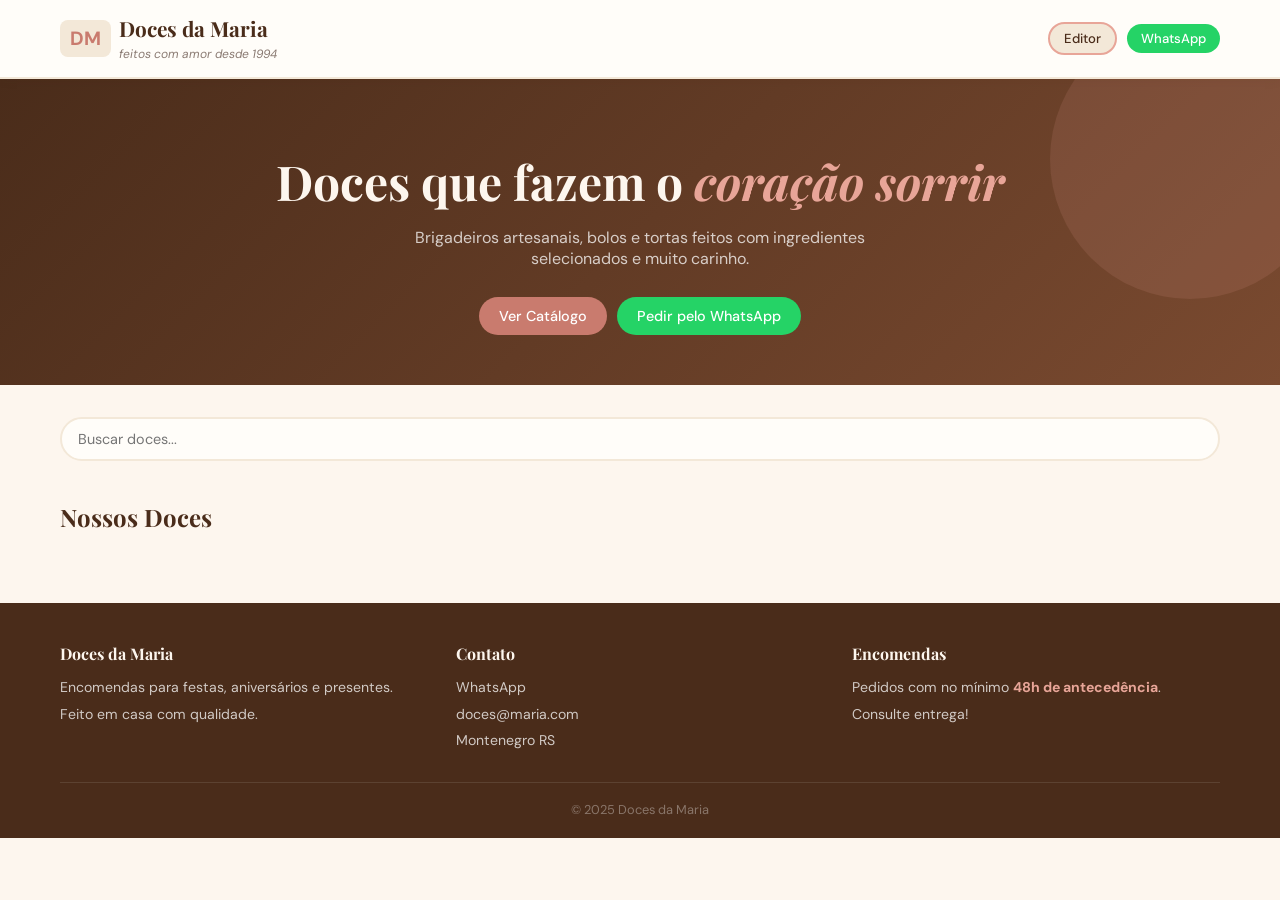
<file: doces-da-maria/index.html>
<!DOCTYPE html>
<html lang="pt-BR">

<head>
  <meta charset="UTF-8">
  <meta name="viewport" content="width=device-width, initial-scale=1.0">
  <title>Doces da Maria</title>
  <link rel="stylesheet" href="css/style.css">
</head>

<body>

  <header class="header">
    <div class="container">
      <div class="logo">
        <div class="logo-icone">DM</div>
        <div class="logo-nome">
          <h1>Doces da Maria</h1>
          <span>feitos com amor desde 1994</span>
        </div>
      </div>
      <div class="header-btns">
        <a href="adm/admin.html" class="btn btn-sec btn-sm">Editor</a>
        <a href="https://wa.me/5551993705432" target="_blank" rel="noopener noreferrer"
          class="btn btn-wpp btn-sm">WhatsApp</a>
      </div>
    </div>
  </header>

  <section class="hero">
    <div class="container">
      <h2>Doces que fazem o <em>coração sorrir</em></h2>
      <p>Brigadeiros artesanais, bolos e tortas feitos com ingredientes selecionados e muito carinho.</p>
      <div class="hero-btns">
        <a href="#catalogo" class="btn btn-primary">Ver Catálogo</a>
        <a href="https://wa.me/5551993705432?text=Oi%20Dona%20Maria!%20Quero%20fazer%20um%20pedido" target="_blank"
          rel="noopener noreferrer" class="btn btn-wpp">Pedir pelo WhatsApp</a>
      </div>
    </div>
  </section>

  <section class="busca-area">
    <div class="container">
      <div class="busca-wrap">
        <div class="campo-busca">
          <input type="text" id="busca" placeholder="Buscar doces...">
        </div>
      </div>
      <div class="filtros" id="filtros"></div>
    </div>
  </section>

  <section class="catalogo" id="catalogo">
    <div class="container">
      <h2 class="secao-h2">Nossos Doces</h2>
      <div class="grid" id="grid"></div>
    </div>
  </section>

  <footer class="footer">
    <div class="container">
      <div class="footer-cols">
        <div class="footer-col">
          <h4>Doces da Maria</h4>
          <p>Encomendas para festas, aniversários e presentes. Feito em casa com qualidade.</p>
        </div>
        <div class="footer-col">
          <h4>Contato</h4>
          <a href="https://wa.me/5551993705432" target="_blank" rel="noopener noreferrer">WhatsApp</a><br>
          <a href="mailto:doces@maria.com">doces@maria.com</a><br>
          <p>Montenegro RS</p>
        </div>
        <div class="footer-col">
          <h4>Encomendas</h4>
          <p>Pedidos com no mínimo <strong style="color:var(--rosa)">48h de antecedência</strong>. Consulte entrega!</p>
        </div>
      </div>
      <div class="footer-bottom">
        <p>© 2025 Doces da Maria</p>
      </div>
    </div>
  </footer>

  <script src="js/models/DoceModel.js"></script>
  <script src="js/services/StorageService.js"></script>
  <script src="js/controllers/DoceController.js"></script>
  <script src="js/controllers/CatalogoController.js"></script>
</body>

</html>
</file>
<file: doces-da-maria/css/style.css>
@import url('https://fonts.googleapis.com/css2?family=Playfair+Display:ital,wght@0,600;1,400&family=DM+Sans:wght@300;400;500&display=swap');

:root {
  --rosa: #E8A598;
  --rosa2: #C97B6E;
  --creme: #FDF6EE;
  --creme2: #F3E8D8;
  --marrom: #4A2C1A;
  --marrom2: #7A4A30;
  --caramelo: #C8882A;
  --cinza: #8A7A72;
  --branco: #FFFDF9;
  --verde-wpp: #25D366;
}

* {
  box-sizing: border-box;
  margin: 0;
  padding: 0;
}

body {
  font-family: 'DM Sans', sans-serif;
  background: var(--creme);
  color: var(--marrom);
}

a { text-decoration: none; color: inherit; }
img { max-width: 100%; }

.container {
  max-width: 1200px;
  margin: 0 auto;
  padding: 0 20px;
}

.btn {
  display: inline-flex;
  align-items: center;
  gap: 6px;
  padding: 10px 20px;
  border: none;
  border-radius: 30px;
  font-size: 0.9rem;
  font-family: 'DM Sans', sans-serif;
  cursor: pointer;
  transition: all 0.25s;
  font-weight: 500;
}

.btn-primary { background: var(--rosa2); color: #fff; }
.btn-primary:hover { background: var(--marrom); transform: translateY(-1px); }

.btn-sec {
  background: var(--creme2);
  color: var(--marrom);
  border: 2px solid var(--rosa);
}
.btn-sec:hover { background: var(--rosa); }

.btn-wpp { background: var(--verde-wpp); color: #fff; }
.btn-wpp:hover { background: #1fba5a; box-shadow: 0 4px 14px rgba(37,211,102,.35); }

.btn-sm { padding: 6px 14px; font-size: 0.82rem; }

.btn-ed { background: var(--creme2); color: var(--marrom2); border: none; border-radius: 8px; padding: 6px 10px; cursor: pointer; }
.btn-ed:hover { background: var(--rosa); color: #fff; }

.btn-rm { background: #fdecea; color: #c0392b; border: none; border-radius: 8px; padding: 6px 10px; cursor: pointer; }
.btn-rm:hover { background: #c0392b; color: #fff; }

.tag {
  background: var(--creme2);
  color: var(--marrom2);
  padding: 3px 10px;
  border-radius: 20px;
  font-size: 0.78rem;
  text-transform: capitalize;
}

.header {
  background: var(--branco);
  border-bottom: 2px solid var(--creme2);
  position: sticky;
  top: 0;
  z-index: 50;
  box-shadow: 0 2px 10px rgba(74,44,26,.06);
}

.header .container {
  display: flex;
  align-items: center;
  justify-content: space-between;
  padding-top: 14px;
  padding-bottom: 14px;
  gap: 12px;
}

.logo { display: flex; align-items: center; gap: 8px; }
.logo-icone { 
  font-size: 1.2rem; 
  font-weight: 700; 
  color: var(--rosa2);
  background: var(--creme2);
  padding: 6px 10px;
  border-radius: 8px;
}
.logo-nome h1 { font-family: 'Playfair Display', serif; font-size: 1.3rem; }
.logo-nome span { font-size: 0.75rem; color: var(--cinza); font-style: italic; }

.header-btns { display: flex; gap: 10px; align-items: center; }

.hero {
  background: linear-gradient(135deg, var(--marrom), var(--marrom2));
  color: #fff;
  padding: 70px 0 50px;
  text-align: center;
  position: relative;
  overflow: hidden;
}

.hero::before {
  content: '';
  position: absolute;
  width: 280px; height: 280px;
  border-radius: 50%;
  background: rgba(232,165,152,.12);
  top: -60px; right: -50px;
}

.hero h2 {
  font-family: 'Playfair Display', serif;
  font-size: clamp(1.8rem, 4.5vw, 3rem);
  margin-bottom: 14px;
  color: var(--creme);
}

.hero h2 em { color: var(--rosa); }

.hero p {
  color: rgba(255,255,255,.75);
  font-size: 1rem;
  max-width: 460px;
  margin: 0 auto 28px;
}

.hero-btns {
  display: flex;
  gap: 10px;
  justify-content: center;
  flex-wrap: wrap;
}

.busca-area {
  padding: 32px 0 12px;
}

.busca-wrap {
  display: flex;
  gap: 10px;
  margin-bottom: 16px;
  flex-wrap: wrap;
}

.campo-busca {
  flex: 1;
  min-width: 200px;
}

.campo-busca input {
  width: 100%;
  padding: 11px 16px;
  border: 2px solid var(--creme2);
  border-radius: 30px;
  background: var(--branco);
  font-family: 'DM Sans', sans-serif;
  font-size: 0.9rem;
  color: var(--marrom);
}

.campo-busca input:focus {
  outline: none;
  border-color: var(--rosa2);
}

.filtros { display: flex; gap: 6px; flex-wrap: wrap; }

.filtro {
  padding: 7px 16px;
  border: 2px solid var(--creme2);
  border-radius: 30px;
  background: var(--branco);
  color: var(--cinza);
  font-family: 'DM Sans', sans-serif;
  font-size: 0.85rem;
  cursor: pointer;
  transition: all 0.2s;
  text-transform: capitalize;
}

.filtro:hover, .filtro.ativo {
  background: var(--rosa2);
  border-color: var(--rosa2);
  color: #fff;
}

.catalogo { padding: 12px 0 50px; }

.secao-h2 {
  font-family: 'Playfair Display', serif;
  font-size: 1.5rem;
  margin-bottom: 20px;
}

.grid {
  display: grid;
  grid-template-columns: repeat(auto-fill, minmax(250px, 1fr));
  gap: 22px;
}

.vazio {
  text-align: center;
  color: var(--cinza);
  padding: 50px 0;
  grid-column: 1/-1;
  font-size: 1.05rem;
}

.card {
  background: var(--branco);
  border-radius: 14px;
  overflow: hidden;
  box-shadow: 0 3px 18px rgba(74,44,26,.09);
  transition: transform 0.25s, box-shadow 0.25s;
  animation: sobe 0.35s ease both;
}

.card:hover {
  transform: translateY(-5px);
  box-shadow: 0 10px 32px rgba(74,44,26,.16);
}

@keyframes sobe {
  from { opacity: 0; transform: translateY(16px); }
  to   { opacity: 1; transform: none; }
}

.card-img {
  height: 195px;
  overflow: hidden;
  position: relative;
}

.card-img img {
  width: 100%; height: 100%;
  object-fit: cover;
  transition: transform 0.4s;
}

.card:hover .card-img img { transform: scale(1.07); }

.badge {
  position: absolute;
  top: 10px; left: 10px;
  background: var(--caramelo);
  color: #fff;
  font-size: 0.7rem;
  font-weight: 700;
  padding: 3px 9px;
  border-radius: 20px;
}

.card-info { padding: 16px; }

.card-top {
  display: flex;
  justify-content: space-between;
  align-items: flex-start;
  gap: 6px;
  margin-bottom: 7px;
}

.card-top h3 {
  font-family: 'Playfair Display', serif;
  font-size: 1rem;
}

.preco { color: var(--rosa2); font-weight: 700; white-space: nowrap; }

.card-info p {
  font-size: 0.85rem;
  color: var(--cinza);
  margin-bottom: 12px;
  display: -webkit-box;
  -webkit-line-clamp: 2;
  -webkit-box-orient: vertical;
  overflow: hidden;
}

.card-bottom {
  display: flex;
  justify-content: space-between;
  align-items: center;
  flex-wrap: wrap;
  gap: 6px;
}

.footer {
  background: var(--marrom);
  color: rgba(255,255,255,.75);
  padding: 40px 0 20px;
}

.footer-cols {
  display: grid;
  grid-template-columns: repeat(auto-fit, minmax(180px, 1fr));
  gap: 28px;
  margin-bottom: 28px;
}

.footer-col h4 {
  font-family: 'Playfair Display', serif;
  color: var(--creme);
  margin-bottom: 10px;
}

.footer-col p, .footer-col a { font-size: 0.88rem; line-height: 1.9; }
.footer-col a:hover { color: var(--rosa); }

.footer-bottom {
  border-top: 1px solid rgba(255,255,255,.1);
  padding-top: 18px;
  text-align: center;
  font-size: 0.8rem;
  color: rgba(255,255,255,.35);
}

.admin-header {
  background: var(--marrom);
  color: var(--branco);
  padding: 14px 0;
}

.admin-header .container {
  display: flex;
  justify-content: space-between;
  align-items: center;
  gap: 12px;
  flex-wrap: wrap;
}

.admin-logo { display: flex; align-items: center; gap: 8px; }
.admin-logo .logo-icone { 
  font-size: 1.2rem; 
  font-weight: 700; 
  color: var(--branco);
  background: var(--rosa2);
  padding: 6px 10px;
  border-radius: 8px;
}
.admin-logo h1 { font-size: 1.1rem; color: var(--creme); font-family: 'Playfair Display', serif; }

.stats {
  background: var(--marrom2);
  color: #fff;
  display: flex;
  gap: 20px;
  padding: 12px 20px;
  font-size: 0.88rem;
  flex-wrap: wrap;
}

.stats strong { color: var(--rosa); margin-left: 4px; font-size: 1rem; }

.admin-wrap {
  display: grid;
  grid-template-columns: 1fr 1.6fr;
  gap: 28px;
  max-width: 1200px;
  margin: 0 auto;
  padding: 28px 20px;
  align-items: start;
}

.form-card {
  background: var(--branco);
  border-radius: 14px;
  padding: 24px;
  box-shadow: 0 3px 18px rgba(74,44,26,.09);
  position: sticky;
  top: 16px;
}

.form-card h2 {
  font-family: 'Playfair Display', serif;
  font-size: 1.25rem;
  margin-bottom: 20px;
  padding-bottom: 14px;
  border-bottom: 2px solid var(--creme2);
}

.form-grupo { margin-bottom: 14px; }

.form-grupo label {
  display: block;
  font-size: 0.85rem;
  font-weight: 500;
  margin-bottom: 5px;
}

.form-grupo input,
.form-grupo select,
.form-grupo textarea {
  width: 100%;
  padding: 9px 12px;
  border: 2px solid var(--creme2);
  border-radius: 9px;
  font-family: 'DM Sans', sans-serif;
  font-size: 0.9rem;
  color: var(--marrom);
  background: var(--creme);
}

.form-grupo input:focus,
.form-grupo select:focus,
.form-grupo textarea:focus {
  outline: none;
  border-color: var(--rosa2);
  background: var(--branco);
}

.form-grupo textarea { resize: vertical; min-height: 75px; }

.check-grupo {
  display: flex;
  align-items: center;
  gap: 8px;
  margin-bottom: 16px;
}

.check-grupo input { width: auto; accent-color: var(--rosa2); }

.form-btns { display: flex; gap: 8px; flex-wrap: wrap; }

.msg-erro {
  background: #fdecea;
  border: 1px solid #f5c6c6;
  border-radius: 8px;
  padding: 9px 12px;
  color: #c0392b;
  font-size: 0.85rem;
  margin-bottom: 14px;
  display: none;
}

.msg-ok {
  background: #e9f7ef;
  border: 1px solid #a9dfbf;
  border-radius: 8px;
  padding: 9px 12px;
  color: #27ae60;
  font-size: 0.85rem;
  margin-bottom: 14px;
  display: none;
}

.lista-card {
  background: var(--branco);
  border-radius: 14px;
  padding: 24px;
  box-shadow: 0 3px 18px rgba(74,44,26,.09);
}

.lista-topo {
  display: flex;
  justify-content: space-between;
  align-items: center;
  margin-bottom: 18px;
  gap: 10px;
  flex-wrap: wrap;
}

.lista-topo h2 { font-family: 'Playfair Display', serif; font-size: 1.25rem; }

.filtro-lista {
  padding: 8px 14px;
  border: 2px solid var(--creme2);
  border-radius: 20px;
  font-family: 'DM Sans', sans-serif;
  font-size: 0.87rem;
  background: var(--creme);
  color: var(--marrom);
  width: 160px;
}

.filtro-lista:focus { outline: none; border-color: var(--rosa2); }

.item-lista {
  display: flex;
  align-items: center;
  gap: 12px;
  padding: 12px 0;
  border-bottom: 1px solid var(--creme2);
}

.item-lista:last-child { border-bottom: none; }

.img-mini {
  width: 52px; height: 52px;
  border-radius: 9px;
  object-fit: cover;
  flex-shrink: 0;
  background: var(--creme2);
}

.item-info { flex: 1; min-width: 0; }
.item-info strong { display: block; font-size: 0.95rem; white-space: nowrap; overflow: hidden; text-overflow: ellipsis; }
.item-info small { color: var(--cinza); font-size: 0.8rem; }

.item-acoes { display: flex; gap: 5px; }

.modal-bg {
  position: fixed;
  inset: 0;
  background: rgba(74,44,26,.5);
  z-index: 100;
  display: flex;
  align-items: center;
  justify-content: center;
  padding: 20px;
  opacity: 0;
  pointer-events: none;
  transition: opacity 0.2s;
}

.modal-bg.aberto {
  opacity: 1;
  pointer-events: all;
}

.modal-box {
  background: var(--branco);
  border-radius: 14px;
  padding: 28px;
  max-width: 380px;
  width: 100%;
  text-align: center;
  transform: scale(0.93);
  transition: transform 0.2s;
  box-shadow: 0 12px 40px rgba(74,44,26,.2);
}

.modal-bg.aberto .modal-box { transform: scale(1); }

.modal-box h3 { font-family: 'Playfair Display', serif; font-size: 1.3rem; margin-bottom: 8px; }
.modal-box p { color: var(--cinza); font-size: 0.9rem; margin-bottom: 20px; }
.modal-btns { display: flex; gap: 8px; justify-content: center; }

@media (max-width: 860px) {
  .admin-wrap {
    grid-template-columns: 1fr;
  }
  .form-card { position: static; }
}

@media (max-width: 600px) {
  .hero { padding: 42px 0 34px; }

  .hero-btns .btn { flex: 1; min-width: 130px; justify-content: center; }

  .busca-wrap { flex-direction: column; }
  .campo-busca { min-width: 0; }

  .grid { grid-template-columns: repeat(auto-fill, minmax(200px, 1fr)); gap: 14px; }

  .admin-wrap { padding: 14px 14px; gap: 18px; }

  .lista-topo { flex-direction: column; align-items: stretch; }
  .filtro-lista { width: 100%; }

  .header-btns .txt-btn { display: none; }

  .modal-btns { flex-direction: column; }
}
</file>
